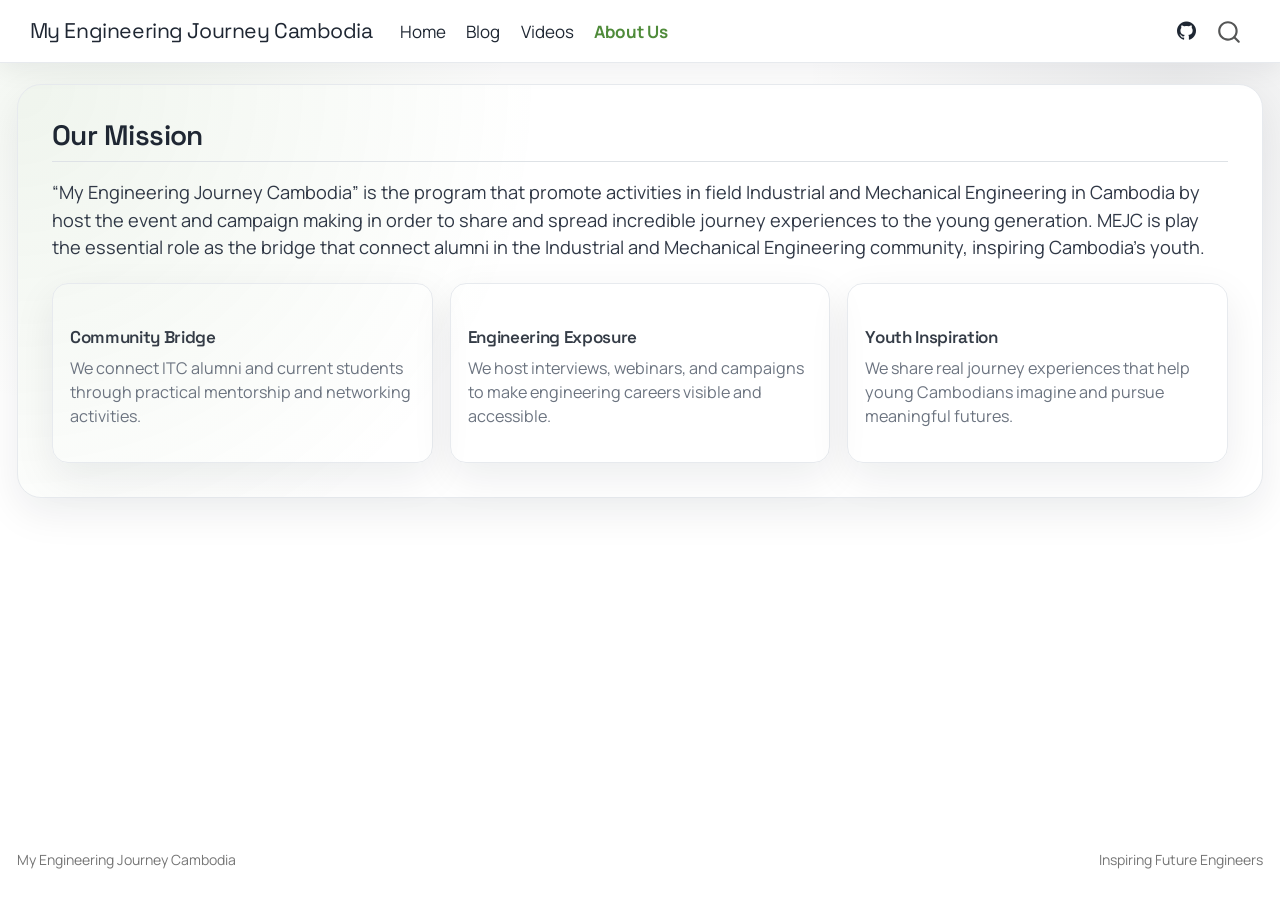
<file: docs/about.html>
<!DOCTYPE html>
<html xmlns="http://www.w3.org/1999/xhtml" lang="en" xml:lang="en"><head>

<meta charset="utf-8">
<meta name="generator" content="quarto-1.5.55">

<meta name="viewport" content="width=device-width, initial-scale=1.0, user-scalable=yes">


<title>About Us – My Engineering Journey Cambodia</title>
<style>
code{white-space: pre-wrap;}
span.smallcaps{font-variant: small-caps;}
div.columns{display: flex; gap: min(4vw, 1.5em);}
div.column{flex: auto; overflow-x: auto;}
div.hanging-indent{margin-left: 1.5em; text-indent: -1.5em;}
ul.task-list{list-style: none;}
ul.task-list li input[type="checkbox"] {
  width: 0.8em;
  margin: 0 0.8em 0.2em -1em; /* quarto-specific, see https://github.com/quarto-dev/quarto-cli/issues/4556 */ 
  vertical-align: middle;
}
</style>


<script src="site_libs/quarto-nav/quarto-nav.js"></script>
<script src="site_libs/quarto-nav/headroom.min.js"></script>
<script src="site_libs/clipboard/clipboard.min.js"></script>
<script src="site_libs/quarto-search/autocomplete.umd.js"></script>
<script src="site_libs/quarto-search/fuse.min.js"></script>
<script src="site_libs/quarto-search/quarto-search.js"></script>
<meta name="quarto:offset" content="./">
<script src="site_libs/quarto-html/quarto.js"></script>
<script src="site_libs/quarto-html/popper.min.js"></script>
<script src="site_libs/quarto-html/tippy.umd.min.js"></script>
<link href="site_libs/quarto-html/tippy.css" rel="stylesheet">
<link href="site_libs/quarto-html/quarto-syntax-highlighting.css" rel="stylesheet" id="quarto-text-highlighting-styles">
<script src="site_libs/bootstrap/bootstrap.min.js"></script>
<link href="site_libs/bootstrap/bootstrap-icons.css" rel="stylesheet">
<link href="site_libs/bootstrap/bootstrap.min.css" rel="stylesheet" id="quarto-bootstrap" data-mode="light">
<script id="quarto-search-options" type="application/json">{
  "location": "navbar",
  "copy-button": false,
  "collapse-after": 3,
  "panel-placement": "end",
  "type": "overlay",
  "limit": 50,
  "keyboard-shortcut": [
    "f",
    "/",
    "s"
  ],
  "show-item-context": false,
  "language": {
    "search-no-results-text": "No results",
    "search-matching-documents-text": "matching documents",
    "search-copy-link-title": "Copy link to search",
    "search-hide-matches-text": "Hide additional matches",
    "search-more-match-text": "more match in this document",
    "search-more-matches-text": "more matches in this document",
    "search-clear-button-title": "Clear",
    "search-text-placeholder": "",
    "search-detached-cancel-button-title": "Cancel",
    "search-submit-button-title": "Submit",
    "search-label": "Search"
  }
}</script>
<style>html{ scroll-behavior: smooth; }</style>
<link rel="stylesheet" href="https://cdn.jsdelivr.net/npm/swiper@11/swiper-bundle.min.css">



<link rel="stylesheet" href="styles.css">
</head>

<body class="nav-fixed fullcontent">

<div id="quarto-search-results"></div>
  <header id="quarto-header" class="headroom fixed-top">
    <nav class="navbar navbar-expand-lg " data-bs-theme="dark">
      <div class="navbar-container container-fluid">
      <div class="navbar-brand-container mx-auto">
    <a class="navbar-brand" href="./index.html">
    <span class="navbar-title">My Engineering Journey Cambodia</span>
    </a>
  </div>
            <div id="quarto-search" class="" title="Search"></div>
          <button class="navbar-toggler" type="button" data-bs-toggle="collapse" data-bs-target="#navbarCollapse" aria-controls="navbarCollapse" role="menu" aria-expanded="false" aria-label="Toggle navigation" onclick="if (window.quartoToggleHeadroom) { window.quartoToggleHeadroom(); }">
  <span class="navbar-toggler-icon"></span>
</button>
          <div class="collapse navbar-collapse" id="navbarCollapse">
            <ul class="navbar-nav navbar-nav-scroll me-auto">
  <li class="nav-item">
    <a class="nav-link" href="./index.html"> 
<span class="menu-text">Home</span></a>
  </li>  
  <li class="nav-item">
    <a class="nav-link" href="./blog.html"> 
<span class="menu-text">Blog</span></a>
  </li>  
  <li class="nav-item">
    <a class="nav-link" href="./videos.html"> 
<span class="menu-text">Videos</span></a>
  </li>  
  <li class="nav-item">
    <a class="nav-link active" href="./about.html" aria-current="page"> 
<span class="menu-text">About Us</span></a>
  </li>  
</ul>
            <ul class="navbar-nav navbar-nav-scroll ms-auto">
  <li class="nav-item compact">
    <a class="nav-link" href="https://github.com/my-engineering-journey-cambodia"> <i class="bi bi-github" role="img">
</i> 
<span class="menu-text"></span></a>
  </li>  
</ul>
          </div> <!-- /navcollapse -->
            <div class="quarto-navbar-tools">
</div>
      </div> <!-- /container-fluid -->
    </nav>
</header>
<!-- content -->
<div id="quarto-content" class="quarto-container page-columns page-rows-contents page-layout-article page-navbar">
<!-- sidebar -->
<!-- margin-sidebar -->
    
<!-- main -->
<main class="content" id="quarto-document-content">

<header id="title-block-header" class="quarto-title-block default">
<div class="quarto-title">
<h1 class="title">About Us</h1>
</div>



<div class="quarto-title-meta">

    
  
    
  </div>
  


</header>


<section id="our-mission" class="level2 about-panel">
<h2 data-anchor-id="our-mission">Our Mission</h2>
<p>“My Engineering Journey Cambodia” is the program that promote activities in field Industrial and Mechanical Engineering in Cambodia by host the event and campaign making in order to share and spread incredible journey experiences to the young generation. MEJC is play the essential role as the bridge that connect alumni in the Industrial and Mechanical Engineering community, inspiring Cambodia’s youth.</p>
<div class="about-values">
<article>
<h3>
Community Bridge
</h3>
<p>
We connect ITC alumni and current students through practical mentorship and networking activities.
</p>
</article>
<article>
<h3>
Engineering Exposure
</h3>
<p>
We host interviews, webinars, and campaigns to make engineering careers visible and accessible.
</p>
</article>
<article>
<h3>
Youth Inspiration
</h3>
<p>
We share real journey experiences that help young Cambodians imagine and pursue meaningful futures.
</p>
</article>
</div>
</section>



</main> <!-- /main -->
<script src="https://cdn.jsdelivr.net/npm/swiper@11/swiper-bundle.min.js"></script>
<script src="scripts.js"></script>

<script id="quarto-html-after-body" type="application/javascript">
window.document.addEventListener("DOMContentLoaded", function (event) {
  const toggleBodyColorMode = (bsSheetEl) => {
    const mode = bsSheetEl.getAttribute("data-mode");
    const bodyEl = window.document.querySelector("body");
    if (mode === "dark") {
      bodyEl.classList.add("quarto-dark");
      bodyEl.classList.remove("quarto-light");
    } else {
      bodyEl.classList.add("quarto-light");
      bodyEl.classList.remove("quarto-dark");
    }
  }
  const toggleBodyColorPrimary = () => {
    const bsSheetEl = window.document.querySelector("link#quarto-bootstrap");
    if (bsSheetEl) {
      toggleBodyColorMode(bsSheetEl);
    }
  }
  toggleBodyColorPrimary();  
  const isCodeAnnotation = (el) => {
    for (const clz of el.classList) {
      if (clz.startsWith('code-annotation-')) {                     
        return true;
      }
    }
    return false;
  }
  const onCopySuccess = function(e) {
    // button target
    const button = e.trigger;
    // don't keep focus
    button.blur();
    // flash "checked"
    button.classList.add('code-copy-button-checked');
    var currentTitle = button.getAttribute("title");
    button.setAttribute("title", "Copied!");
    let tooltip;
    if (window.bootstrap) {
      button.setAttribute("data-bs-toggle", "tooltip");
      button.setAttribute("data-bs-placement", "left");
      button.setAttribute("data-bs-title", "Copied!");
      tooltip = new bootstrap.Tooltip(button, 
        { trigger: "manual", 
          customClass: "code-copy-button-tooltip",
          offset: [0, -8]});
      tooltip.show();    
    }
    setTimeout(function() {
      if (tooltip) {
        tooltip.hide();
        button.removeAttribute("data-bs-title");
        button.removeAttribute("data-bs-toggle");
        button.removeAttribute("data-bs-placement");
      }
      button.setAttribute("title", currentTitle);
      button.classList.remove('code-copy-button-checked');
    }, 1000);
    // clear code selection
    e.clearSelection();
  }
  const getTextToCopy = function(trigger) {
      const codeEl = trigger.previousElementSibling.cloneNode(true);
      for (const childEl of codeEl.children) {
        if (isCodeAnnotation(childEl)) {
          childEl.remove();
        }
      }
      return codeEl.innerText;
  }
  const clipboard = new window.ClipboardJS('.code-copy-button:not([data-in-quarto-modal])', {
    text: getTextToCopy
  });
  clipboard.on('success', onCopySuccess);
  if (window.document.getElementById('quarto-embedded-source-code-modal')) {
    // For code content inside modals, clipBoardJS needs to be initialized with a container option
    // TODO: Check when it could be a function (https://github.com/zenorocha/clipboard.js/issues/860)
    const clipboardModal = new window.ClipboardJS('.code-copy-button[data-in-quarto-modal]', {
      text: getTextToCopy,
      container: window.document.getElementById('quarto-embedded-source-code-modal')
    });
    clipboardModal.on('success', onCopySuccess);
  }
    var localhostRegex = new RegExp(/^(?:http|https):\/\/localhost\:?[0-9]*\//);
    var mailtoRegex = new RegExp(/^mailto:/);
      var filterRegex = new RegExp('/' + window.location.host + '/');
    var isInternal = (href) => {
        return filterRegex.test(href) || localhostRegex.test(href) || mailtoRegex.test(href);
    }
    // Inspect non-navigation links and adorn them if external
 	var links = window.document.querySelectorAll('a[href]:not(.nav-link):not(.navbar-brand):not(.toc-action):not(.sidebar-link):not(.sidebar-item-toggle):not(.pagination-link):not(.no-external):not([aria-hidden]):not(.dropdown-item):not(.quarto-navigation-tool):not(.about-link)');
    for (var i=0; i<links.length; i++) {
      const link = links[i];
      if (!isInternal(link.href)) {
        // undo the damage that might have been done by quarto-nav.js in the case of
        // links that we want to consider external
        if (link.dataset.originalHref !== undefined) {
          link.href = link.dataset.originalHref;
        }
      }
    }
  function tippyHover(el, contentFn, onTriggerFn, onUntriggerFn) {
    const config = {
      allowHTML: true,
      maxWidth: 500,
      delay: 100,
      arrow: false,
      appendTo: function(el) {
          return el.parentElement;
      },
      interactive: true,
      interactiveBorder: 10,
      theme: 'quarto',
      placement: 'bottom-start',
    };
    if (contentFn) {
      config.content = contentFn;
    }
    if (onTriggerFn) {
      config.onTrigger = onTriggerFn;
    }
    if (onUntriggerFn) {
      config.onUntrigger = onUntriggerFn;
    }
    window.tippy(el, config); 
  }
  const noterefs = window.document.querySelectorAll('a[role="doc-noteref"]');
  for (var i=0; i<noterefs.length; i++) {
    const ref = noterefs[i];
    tippyHover(ref, function() {
      // use id or data attribute instead here
      let href = ref.getAttribute('data-footnote-href') || ref.getAttribute('href');
      try { href = new URL(href).hash; } catch {}
      const id = href.replace(/^#\/?/, "");
      const note = window.document.getElementById(id);
      if (note) {
        return note.innerHTML;
      } else {
        return "";
      }
    });
  }
  const xrefs = window.document.querySelectorAll('a.quarto-xref');
  const processXRef = (id, note) => {
    // Strip column container classes
    const stripColumnClz = (el) => {
      el.classList.remove("page-full", "page-columns");
      if (el.children) {
        for (const child of el.children) {
          stripColumnClz(child);
        }
      }
    }
    stripColumnClz(note)
    if (id === null || id.startsWith('sec-')) {
      // Special case sections, only their first couple elements
      const container = document.createElement("div");
      if (note.children && note.children.length > 2) {
        container.appendChild(note.children[0].cloneNode(true));
        for (let i = 1; i < note.children.length; i++) {
          const child = note.children[i];
          if (child.tagName === "P" && child.innerText === "") {
            continue;
          } else {
            container.appendChild(child.cloneNode(true));
            break;
          }
        }
        if (window.Quarto?.typesetMath) {
          window.Quarto.typesetMath(container);
        }
        return container.innerHTML
      } else {
        if (window.Quarto?.typesetMath) {
          window.Quarto.typesetMath(note);
        }
        return note.innerHTML;
      }
    } else {
      // Remove any anchor links if they are present
      const anchorLink = note.querySelector('a.anchorjs-link');
      if (anchorLink) {
        anchorLink.remove();
      }
      if (window.Quarto?.typesetMath) {
        window.Quarto.typesetMath(note);
      }
      // TODO in 1.5, we should make sure this works without a callout special case
      if (note.classList.contains("callout")) {
        return note.outerHTML;
      } else {
        return note.innerHTML;
      }
    }
  }
  for (var i=0; i<xrefs.length; i++) {
    const xref = xrefs[i];
    tippyHover(xref, undefined, function(instance) {
      instance.disable();
      let url = xref.getAttribute('href');
      let hash = undefined; 
      if (url.startsWith('#')) {
        hash = url;
      } else {
        try { hash = new URL(url).hash; } catch {}
      }
      if (hash) {
        const id = hash.replace(/^#\/?/, "");
        const note = window.document.getElementById(id);
        if (note !== null) {
          try {
            const html = processXRef(id, note.cloneNode(true));
            instance.setContent(html);
          } finally {
            instance.enable();
            instance.show();
          }
        } else {
          // See if we can fetch this
          fetch(url.split('#')[0])
          .then(res => res.text())
          .then(html => {
            const parser = new DOMParser();
            const htmlDoc = parser.parseFromString(html, "text/html");
            const note = htmlDoc.getElementById(id);
            if (note !== null) {
              const html = processXRef(id, note);
              instance.setContent(html);
            } 
          }).finally(() => {
            instance.enable();
            instance.show();
          });
        }
      } else {
        // See if we can fetch a full url (with no hash to target)
        // This is a special case and we should probably do some content thinning / targeting
        fetch(url)
        .then(res => res.text())
        .then(html => {
          const parser = new DOMParser();
          const htmlDoc = parser.parseFromString(html, "text/html");
          const note = htmlDoc.querySelector('main.content');
          if (note !== null) {
            // This should only happen for chapter cross references
            // (since there is no id in the URL)
            // remove the first header
            if (note.children.length > 0 && note.children[0].tagName === "HEADER") {
              note.children[0].remove();
            }
            const html = processXRef(null, note);
            instance.setContent(html);
          } 
        }).finally(() => {
          instance.enable();
          instance.show();
        });
      }
    }, function(instance) {
    });
  }
      let selectedAnnoteEl;
      const selectorForAnnotation = ( cell, annotation) => {
        let cellAttr = 'data-code-cell="' + cell + '"';
        let lineAttr = 'data-code-annotation="' +  annotation + '"';
        const selector = 'span[' + cellAttr + '][' + lineAttr + ']';
        return selector;
      }
      const selectCodeLines = (annoteEl) => {
        const doc = window.document;
        const targetCell = annoteEl.getAttribute("data-target-cell");
        const targetAnnotation = annoteEl.getAttribute("data-target-annotation");
        const annoteSpan = window.document.querySelector(selectorForAnnotation(targetCell, targetAnnotation));
        const lines = annoteSpan.getAttribute("data-code-lines").split(",");
        const lineIds = lines.map((line) => {
          return targetCell + "-" + line;
        })
        let top = null;
        let height = null;
        let parent = null;
        if (lineIds.length > 0) {
            //compute the position of the single el (top and bottom and make a div)
            const el = window.document.getElementById(lineIds[0]);
            top = el.offsetTop;
            height = el.offsetHeight;
            parent = el.parentElement.parentElement;
          if (lineIds.length > 1) {
            const lastEl = window.document.getElementById(lineIds[lineIds.length - 1]);
            const bottom = lastEl.offsetTop + lastEl.offsetHeight;
            height = bottom - top;
          }
          if (top !== null && height !== null && parent !== null) {
            // cook up a div (if necessary) and position it 
            let div = window.document.getElementById("code-annotation-line-highlight");
            if (div === null) {
              div = window.document.createElement("div");
              div.setAttribute("id", "code-annotation-line-highlight");
              div.style.position = 'absolute';
              parent.appendChild(div);
            }
            div.style.top = top - 2 + "px";
            div.style.height = height + 4 + "px";
            div.style.left = 0;
            let gutterDiv = window.document.getElementById("code-annotation-line-highlight-gutter");
            if (gutterDiv === null) {
              gutterDiv = window.document.createElement("div");
              gutterDiv.setAttribute("id", "code-annotation-line-highlight-gutter");
              gutterDiv.style.position = 'absolute';
              const codeCell = window.document.getElementById(targetCell);
              const gutter = codeCell.querySelector('.code-annotation-gutter');
              gutter.appendChild(gutterDiv);
            }
            gutterDiv.style.top = top - 2 + "px";
            gutterDiv.style.height = height + 4 + "px";
          }
          selectedAnnoteEl = annoteEl;
        }
      };
      const unselectCodeLines = () => {
        const elementsIds = ["code-annotation-line-highlight", "code-annotation-line-highlight-gutter"];
        elementsIds.forEach((elId) => {
          const div = window.document.getElementById(elId);
          if (div) {
            div.remove();
          }
        });
        selectedAnnoteEl = undefined;
      };
        // Handle positioning of the toggle
    window.addEventListener(
      "resize",
      throttle(() => {
        elRect = undefined;
        if (selectedAnnoteEl) {
          selectCodeLines(selectedAnnoteEl);
        }
      }, 10)
    );
    function throttle(fn, ms) {
    let throttle = false;
    let timer;
      return (...args) => {
        if(!throttle) { // first call gets through
            fn.apply(this, args);
            throttle = true;
        } else { // all the others get throttled
            if(timer) clearTimeout(timer); // cancel #2
            timer = setTimeout(() => {
              fn.apply(this, args);
              timer = throttle = false;
            }, ms);
        }
      };
    }
      // Attach click handler to the DT
      const annoteDls = window.document.querySelectorAll('dt[data-target-cell]');
      for (const annoteDlNode of annoteDls) {
        annoteDlNode.addEventListener('click', (event) => {
          const clickedEl = event.target;
          if (clickedEl !== selectedAnnoteEl) {
            unselectCodeLines();
            const activeEl = window.document.querySelector('dt[data-target-cell].code-annotation-active');
            if (activeEl) {
              activeEl.classList.remove('code-annotation-active');
            }
            selectCodeLines(clickedEl);
            clickedEl.classList.add('code-annotation-active');
          } else {
            // Unselect the line
            unselectCodeLines();
            clickedEl.classList.remove('code-annotation-active');
          }
        });
      }
  const findCites = (el) => {
    const parentEl = el.parentElement;
    if (parentEl) {
      const cites = parentEl.dataset.cites;
      if (cites) {
        return {
          el,
          cites: cites.split(' ')
        };
      } else {
        return findCites(el.parentElement)
      }
    } else {
      return undefined;
    }
  };
  var bibliorefs = window.document.querySelectorAll('a[role="doc-biblioref"]');
  for (var i=0; i<bibliorefs.length; i++) {
    const ref = bibliorefs[i];
    const citeInfo = findCites(ref);
    if (citeInfo) {
      tippyHover(citeInfo.el, function() {
        var popup = window.document.createElement('div');
        citeInfo.cites.forEach(function(cite) {
          var citeDiv = window.document.createElement('div');
          citeDiv.classList.add('hanging-indent');
          citeDiv.classList.add('csl-entry');
          var biblioDiv = window.document.getElementById('ref-' + cite);
          if (biblioDiv) {
            citeDiv.innerHTML = biblioDiv.innerHTML;
          }
          popup.appendChild(citeDiv);
        });
        return popup.innerHTML;
      });
    }
  }
});
</script>
</div> <!-- /content -->
<footer class="footer">
  <div class="nav-footer">
    <div class="nav-footer-left">
<p>My Engineering Journey Cambodia</p>
</div>   
    <div class="nav-footer-center">
      &nbsp;
    </div>
    <div class="nav-footer-right">
<p>Inspiring Future Engineers</p>
</div>
  </div>
</footer>




<script src="site_libs/quarto-html/zenscroll-min.js"></script>
</body></html>
</file>
<file: docs/site_libs/quarto-html/tippy.css>
.tippy-box[data-animation=fade][data-state=hidden]{opacity:0}[data-tippy-root]{max-width:calc(100vw - 10px)}.tippy-box{position:relative;background-color:#333;color:#fff;border-radius:4px;font-size:14px;line-height:1.4;white-space:normal;outline:0;transition-property:transform,visibility,opacity}.tippy-box[data-placement^=top]>.tippy-arrow{bottom:0}.tippy-box[data-placement^=top]>.tippy-arrow:before{bottom:-7px;left:0;border-width:8px 8px 0;border-top-color:initial;transform-origin:center top}.tippy-box[data-placement^=bottom]>.tippy-arrow{top:0}.tippy-box[data-placement^=bottom]>.tippy-arrow:before{top:-7px;left:0;border-width:0 8px 8px;border-bottom-color:initial;transform-origin:center bottom}.tippy-box[data-placement^=left]>.tippy-arrow{right:0}.tippy-box[data-placement^=left]>.tippy-arrow:before{border-width:8px 0 8px 8px;border-left-color:initial;right:-7px;transform-origin:center left}.tippy-box[data-placement^=right]>.tippy-arrow{left:0}.tippy-box[data-placement^=right]>.tippy-arrow:before{left:-7px;border-width:8px 8px 8px 0;border-right-color:initial;transform-origin:center right}.tippy-box[data-inertia][data-state=visible]{transition-timing-function:cubic-bezier(.54,1.5,.38,1.11)}.tippy-arrow{width:16px;height:16px;color:#333}.tippy-arrow:before{content:"";position:absolute;border-color:transparent;border-style:solid}.tippy-content{position:relative;padding:5px 9px;z-index:1}
</file>
<file: docs/site_libs/quarto-html/quarto-syntax-highlighting.css>
/* quarto syntax highlight colors */
:root {
  --quarto-hl-ot-color: #003B4F;
  --quarto-hl-at-color: #657422;
  --quarto-hl-ss-color: #20794D;
  --quarto-hl-an-color: #5E5E5E;
  --quarto-hl-fu-color: #4758AB;
  --quarto-hl-st-color: #20794D;
  --quarto-hl-cf-color: #003B4F;
  --quarto-hl-op-color: #5E5E5E;
  --quarto-hl-er-color: #AD0000;
  --quarto-hl-bn-color: #AD0000;
  --quarto-hl-al-color: #AD0000;
  --quarto-hl-va-color: #111111;
  --quarto-hl-bu-color: inherit;
  --quarto-hl-ex-color: inherit;
  --quarto-hl-pp-color: #AD0000;
  --quarto-hl-in-color: #5E5E5E;
  --quarto-hl-vs-color: #20794D;
  --quarto-hl-wa-color: #5E5E5E;
  --quarto-hl-do-color: #5E5E5E;
  --quarto-hl-im-color: #00769E;
  --quarto-hl-ch-color: #20794D;
  --quarto-hl-dt-color: #AD0000;
  --quarto-hl-fl-color: #AD0000;
  --quarto-hl-co-color: #5E5E5E;
  --quarto-hl-cv-color: #5E5E5E;
  --quarto-hl-cn-color: #8f5902;
  --quarto-hl-sc-color: #5E5E5E;
  --quarto-hl-dv-color: #AD0000;
  --quarto-hl-kw-color: #003B4F;
}

/* other quarto variables */
:root {
  --quarto-font-monospace: SFMono-Regular, Menlo, Monaco, Consolas, "Liberation Mono", "Courier New", monospace;
}

pre > code.sourceCode > span {
  color: #003B4F;
}

code span {
  color: #003B4F;
}

code.sourceCode > span {
  color: #003B4F;
}

div.sourceCode,
div.sourceCode pre.sourceCode {
  color: #003B4F;
}

code span.ot {
  color: #003B4F;
  font-style: inherit;
}

code span.at {
  color: #657422;
  font-style: inherit;
}

code span.ss {
  color: #20794D;
  font-style: inherit;
}

code span.an {
  color: #5E5E5E;
  font-style: inherit;
}

code span.fu {
  color: #4758AB;
  font-style: inherit;
}

code span.st {
  color: #20794D;
  font-style: inherit;
}

code span.cf {
  color: #003B4F;
  font-weight: bold;
  font-style: inherit;
}

code span.op {
  color: #5E5E5E;
  font-style: inherit;
}

code span.er {
  color: #AD0000;
  font-style: inherit;
}

code span.bn {
  color: #AD0000;
  font-style: inherit;
}

code span.al {
  color: #AD0000;
  font-style: inherit;
}

code span.va {
  color: #111111;
  font-style: inherit;
}

code span.bu {
  font-style: inherit;
}

code span.ex {
  font-style: inherit;
}

code span.pp {
  color: #AD0000;
  font-style: inherit;
}

code span.in {
  color: #5E5E5E;
  font-style: inherit;
}

code span.vs {
  color: #20794D;
  font-style: inherit;
}

code span.wa {
  color: #5E5E5E;
  font-style: italic;
}

code span.do {
  color: #5E5E5E;
  font-style: italic;
}

code span.im {
  color: #00769E;
  font-style: inherit;
}

code span.ch {
  color: #20794D;
  font-style: inherit;
}

code span.dt {
  color: #AD0000;
  font-style: inherit;
}

code span.fl {
  color: #AD0000;
  font-style: inherit;
}

code span.co {
  color: #5E5E5E;
  font-style: inherit;
}

code span.cv {
  color: #5E5E5E;
  font-style: italic;
}

code span.cn {
  color: #8f5902;
  font-style: inherit;
}

code span.sc {
  color: #5E5E5E;
  font-style: inherit;
}

code span.dv {
  color: #AD0000;
  font-style: inherit;
}

code span.kw {
  color: #003B4F;
  font-weight: bold;
  font-style: inherit;
}

.prevent-inlining {
  content: "</";
}

/*# sourceMappingURL=debc5d5d77c3f9108843748ff7464032.css.map */
</file>
<file: docs/styles.css>
@import url("https://fonts.googleapis.com/css2?family=Manrope:wght@400;500;600;700;800&family=Space+Grotesk:wght@500;700&display=swap");

:root {
  --mejc-green: #4f8b3a;
  --mejc-green-soft: #eaf4e5;
  --mejc-dark: #1f2733;
  --mejc-gray: #6c7480;
  --mejc-border: #e7eaee;
  --mejc-white: #ffffff;
  --mejc-shadow: 0 14px 40px rgba(19, 28, 38, 0.08);
}

body {
  font-family: "Manrope", sans-serif;
  background: var(--mejc-white);
  color: var(--mejc-dark);
  overflow-x: hidden;
  background-image:
    radial-gradient(circle at 8% 0%, rgba(79, 139, 58, 0.08), transparent 28%),
    radial-gradient(circle at 92% 8%, rgba(31, 39, 51, 0.08), transparent 26%);
}

html {
  overflow-x: hidden;
}

h1, h2, h3, h4, .navbar-brand {
  font-family: "Space Grotesk", sans-serif;
  letter-spacing: -0.02em;
}

a {
  color: inherit;
}

#quarto-document-content {
  padding-top: 1.25rem;
  max-width: 1320px;
  margin: 0 auto;
  width: 100%;
}

#quarto-content {
  max-width: 1320px;
  margin: 0 auto !important;
  padding-left: 1rem;
  padding-right: 1rem;
  width: 100%;
}

#quarto-content main.content {
  margin: 0 auto;
  width: 100%;
}

#quarto-content.page-columns {
  display: block;
}

.quarto-title-block {
  display: none;
}

.anchorjs-link {
  display: none !important;
}

.navbar {
  border-bottom: 1px solid var(--mejc-border);
  backdrop-filter: blur(8px);
  background: rgba(255, 255, 255, 0.95) !important;
  box-shadow: 0 8px 24px rgba(16, 24, 40, 0.06);
}

.navbar .nav-link,
.navbar .navbar-title,
.navbar .bi {
  color: var(--mejc-dark) !important;
}

.navbar .nav-link.active {
  color: var(--mejc-green) !important;
  font-weight: 700;
}

.hero,
.recent-post-card,
.video-card,
.member-card,
.partner-track,
.media-card,
.about-panel,
.about-values article {
  box-shadow: var(--mejc-shadow);
}

.hero {
  margin: 1.5rem 0 2.5rem;
  padding: 3rem;
  border: 1px solid var(--mejc-border);
  border-radius: 24px;
  background:
    linear-gradient(135deg, rgba(79, 139, 58, 0.08), rgba(255, 255, 255, 0) 42%),
    radial-gradient(circle at right top, rgba(79, 139, 58, 0.13), transparent 44%),
    radial-gradient(circle at left bottom, rgba(31, 39, 51, 0.1), transparent 45%),
    #fff;
}

.hero-actions {
  display: flex;
  gap: 0.8rem;
  margin-top: 1.3rem;
  flex-wrap: wrap;
}

.hero-btn {
  display: inline-flex;
  align-items: center;
  justify-content: center;
  border-radius: 12px;
  padding: 0.62rem 1.15rem;
  text-decoration: none;
  font-weight: 700;
}

.hero-btn-primary {
  background: var(--mejc-green);
  color: #fff;
}

.hero-btn-secondary {
  border: 1px solid var(--mejc-border);
  background: #fff;
}

.hero h1 {
  font-size: clamp(1.8rem, 3.4vw, 3rem);
  line-height: 1.15;
}

.hero p {
  color: var(--mejc-gray);
  font-size: 1.05rem;
  max-width: 72ch;
}

.section-title {
  margin: 3rem 0 1.1rem;
  display: flex;
  align-items: center;
  justify-content: space-between;
  gap: 1rem;
  border-bottom: 1px solid var(--mejc-border);
  padding-bottom: 0.65rem;
}

.section-title h2 {
  margin: 0;
}

.section-title p {
  margin: 0;
}

.chip {
  display: inline-block;
  font-size: 0.85rem;
  font-weight: 700;
  color: var(--mejc-green);
  background: var(--mejc-green-soft);
  border-radius: 999px;
  padding: 0.32rem 0.8rem;
}

.blog-slider-shell {
  position: relative;
  padding: 0 3rem;
}

.blog-swiper {
  overflow: hidden;
}

.blog-swiper .swiper-slide {
  height: auto;
  display: flex;
}

.blog-slide-image {
  width: 100%;
  aspect-ratio: 16 / 9;
  object-fit: cover;
  border-radius: 12px;
  margin-bottom: 0.75rem;
}

.recent-post-card {
  display: block;
  text-decoration: none;
  color: inherit;
  border: 1px solid var(--mejc-border);
  border-radius: 18px;
  padding: 1.2rem;
  background: #fff;
  transition: 300ms transform ease, 300ms box-shadow ease, 300ms border-color ease, 300ms background-color ease;
  min-height: 320px;
  height: 100%;
  display: flex;
  flex-direction: column;
}

.recent-post-card:hover {
  transform: translateY(-6px);
  box-shadow: 0 20px 48px rgba(19, 28, 38, 0.14);
  border-color: rgba(79, 139, 58, 0.45);
  background: #fcfefb;
}

.recent-post-card p {
  color: var(--mejc-gray);
  margin: 0.5rem 0 0;
  display: -webkit-box;
  -webkit-line-clamp: 3;
  -webkit-box-orient: vertical;
  overflow: hidden;
  min-height: 4.1em;
}

.recent-post-card h3 {
  margin: 0;
  display: -webkit-box;
  -webkit-line-clamp: 2;
  -webkit-box-orient: vertical;
  overflow: hidden;
  min-height: 2.7em;
}

.blog-swiper-prev,
.blog-swiper-next {
  position: absolute;
  top: 45%;
  width: 40px;
  height: 40px;
  border: 1px solid var(--mejc-border);
  border-radius: 999px;
  background: #fff;
  color: var(--mejc-dark);
  font-size: 1.45rem;
  line-height: 1;
  z-index: 20;
  box-shadow: var(--mejc-shadow);
}

.blog-swiper-prev {
  left: 0.4rem;
}

.blog-swiper-next {
  right: 0.4rem;
}

.blog-swiper-pagination {
  position: static !important;
  margin-top: 0.7rem;
  text-align: center;
}

.blog-swiper-pagination .swiper-pagination-bullet-active {
  background: var(--mejc-green);
}

.video-grid {
  display: grid;
  grid-template-columns: repeat(6, minmax(0, 1fr));
  gap: 1rem;
}

.video-card-link {
  text-decoration: none;
  color: inherit;
  display: block;
}

.video-card {
  border: 1px solid var(--mejc-border);
  border-radius: 14px;
  padding: 0.6rem;
  background: #fff;
  transition: transform 240ms ease, box-shadow 240ms ease;
  min-height: 210px;
  display: flex;
  flex-direction: column;
}

.video-card-link:hover .video-card {
  transform: translateY(-6px);
  box-shadow: var(--mejc-shadow);
}

.video-thumb-wrap {
  position: relative;
  overflow: hidden;
  border-radius: 10px;
}

.video-thumb {
  width: 100%;
  aspect-ratio: 16 / 9;
  object-fit: cover;
  display: block;
}

.video-duration {
  position: absolute;
  right: 0.45rem;
  bottom: 0.4rem;
  background: rgba(0, 0, 0, 0.75);
  color: #fff;
  padding: 0.12rem 0.45rem;
  border-radius: 6px;
  font-size: 0.75rem;
}

.video-card h4 {
  font-size: 0.95rem;
  margin: 0.55rem 0 0.2rem;
  display: -webkit-box;
  -webkit-line-clamp: 2;
  -webkit-box-orient: vertical;
  overflow: hidden;
  min-height: 2.6em;
}

.video-card p {
  font-size: 0.82rem;
  color: var(--mejc-gray);
  margin: 0;
}

.members-slider-shell {
  position: relative;
  padding: 0 3rem;
}

.members-swiper {
  overflow: hidden;
}

.members-swiper .swiper-slide {
  height: auto;
  display: flex;
  width: 280px !important;
}

.member-card {
  border: 1px solid var(--mejc-border);
  border-radius: 22px;
  padding: 1rem;
  background: #fff;
  transition: transform 220ms ease, box-shadow 220ms ease;
  width: 100%;
  min-height: 340px;
  display: flex;
  flex-direction: column;
  align-items: center;
  text-align: center;
}

.member-card:hover {
  transform: translateY(-5px);
  box-shadow: 0 20px 48px rgba(19, 28, 38, 0.14);
}

.member-avatar {
  width: 120px;
  height: 120px;
  object-fit: cover;
  border-radius: 999px;
  border: 4px solid #f1f6ef;
}

.member-card h4 {
  margin: 0.8rem 0 0.1rem;
  font-size: 1rem;
}

.member-role {
  color: var(--mejc-green);
  font-weight: 700;
  margin-bottom: 0.4rem;
}

.member-card ul {
  margin: 0.2rem 0 0;
  padding-left: 1rem;
  color: var(--mejc-gray);
  font-size: 0.9rem;
  text-align: left;
  width: 100%;
}

.members-swiper-prev,
.members-swiper-next {
  position: absolute;
  top: 45%;
  width: 40px;
  height: 40px;
  border: 1px solid var(--mejc-border);
  border-radius: 999px;
  background: #fff;
  color: var(--mejc-dark);
  font-size: 1.45rem;
  line-height: 1;
  z-index: 20;
  box-shadow: var(--mejc-shadow);
}

.members-swiper-prev {
  left: 0.4rem;
}

.members-swiper-next {
  right: 0.4rem;
}

.members-swiper-pagination {
  position: static !important;
  margin-top: 0.7rem;
  text-align: center;
}

.members-swiper-pagination .swiper-pagination-bullet-active {
  background: var(--mejc-green);
}

.partner-track {
  margin-top: 0.7rem;
  overflow: hidden;
  border: 1px solid var(--mejc-border);
  border-radius: 16px;
  padding: 1rem 0;
  background: #fbfcfd;
}

.partner-row {
  display: flex;
  gap: 2.2rem;
  width: max-content;
  animation: slide-partners 28s linear infinite;
}

.partner-logo {
  height: 40px;
  width: auto;
  filter: grayscale(100%);
  opacity: 0.75;
}

@keyframes slide-partners {
  from { transform: translateX(0); }
  to { transform: translateX(-50%); }
}

.media-grid {
  display: grid;
  grid-template-columns: repeat(4, minmax(0, 1fr));
  gap: 1rem;
}

.media-card {
  border: 1px solid var(--mejc-border);
  border-radius: 16px;
  background: #fff;
  overflow: hidden;
  transition: transform 240ms ease, box-shadow 240ms ease;
  min-height: 240px;
  display: flex;
  flex-direction: column;
}

.media-link {
  text-decoration: none;
  color: inherit;
  display: block;
}

.media-link:hover .media-card {
  transform: translateY(-6px);
  box-shadow: var(--mejc-shadow);
}

.media-card img {
  width: 100%;
  aspect-ratio: 16 / 9;
  object-fit: cover;
}

.media-card .content {
  padding: 0.8rem;
}

.media-card h3 {
  font-size: 1rem;
  margin: 0 0 0.3rem;
  display: -webkit-box;
  -webkit-line-clamp: 2;
  -webkit-box-orient: vertical;
  overflow: hidden;
  min-height: 2.6em;
}

.blog-slide-image,
.video-thumb,
.member-avatar,
.media-card img {
  background: #f1f3f6;
}

.media-card p {
  margin: 0;
  color: var(--mejc-gray);
  font-size: 0.9rem;
}

.about-panel {
  border: 1px solid var(--mejc-border);
  border-radius: 24px;
  padding: 2rem;
  background:
    radial-gradient(circle at top left, rgba(79, 139, 58, 0.09), transparent 40%),
    #fff;
}

.about-panel p {
  font-size: 1.07rem;
  color: #303846;
}

.about-values {
  display: grid;
  grid-template-columns: repeat(3, minmax(0, 1fr));
  gap: 1rem;
  margin-top: 1.3rem;
}

.about-values article {
  border: 1px solid var(--mejc-border);
  border-radius: 16px;
  padding: 1rem;
}

.about-values h3 {
  font-size: 1rem;
}

.about-values p {
  font-size: 0.95rem;
  color: var(--mejc-gray);
}

.quarto-listing-container-grid .listing-grid-item {
  border: 1px solid var(--mejc-border);
  border-radius: 16px;
  overflow: hidden;
  box-shadow: var(--mejc-shadow);
  background: #fff;
  transition: transform 220ms ease, box-shadow 220ms ease;
}

.quarto-listing-container-grid .listing-grid-item:hover {
  transform: translateY(-6px);
  box-shadow: 0 18px 46px rgba(19, 28, 38, 0.14);
}

.quarto-listing-container-grid .listing-grid-item .listing-description,
.quarto-listing-container-grid .listing-grid-item .listing-date {
  color: var(--mejc-gray);
}

@media (max-width: 1200px) {
  .video-grid {
    grid-template-columns: repeat(4, minmax(0, 1fr));
  }
}

@media (max-width: 992px) {
  .blog-slider-shell {
    padding: 0 2.1rem;
  }

  .members-slider-shell {
    padding: 0 2.1rem;
  }

  .video-grid {
    grid-template-columns: repeat(3, minmax(0, 1fr));
  }

  .media-grid,
  .about-values {
    grid-template-columns: repeat(2, minmax(0, 1fr));
  }
}

@media (max-width: 620px) {
  .hero {
    padding: 1.3rem;
    border-radius: 16px;
  }

  .blog-slider-shell {
    padding: 0 0.2rem;
  }

  .members-slider-shell {
    padding: 0 0.3rem;
  }

  .blog-swiper-prev,
  .blog-swiper-next,
  .members-swiper-prev,
  .members-swiper-next {
    display: none;
  }

  .video-grid,
  .media-grid,
  .about-values {
    grid-template-columns: 1fr;
  }
}
</file>
